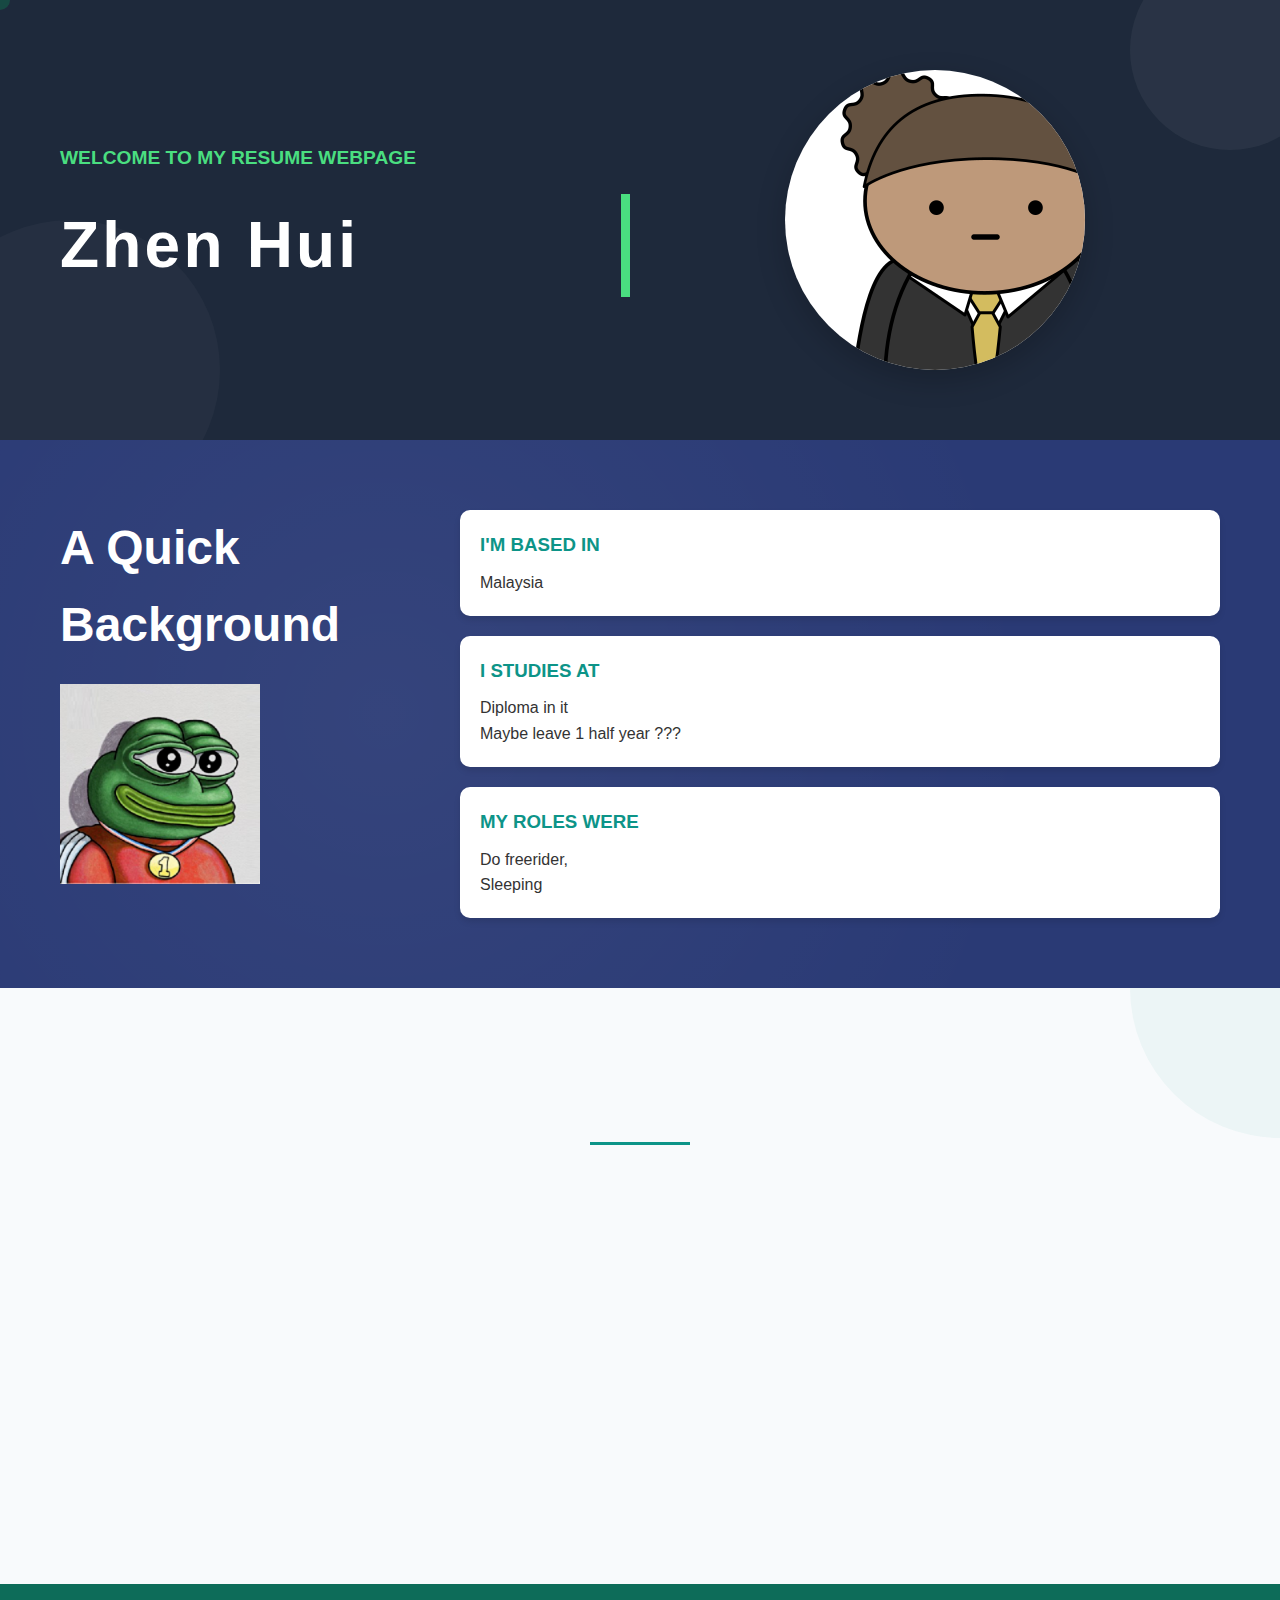
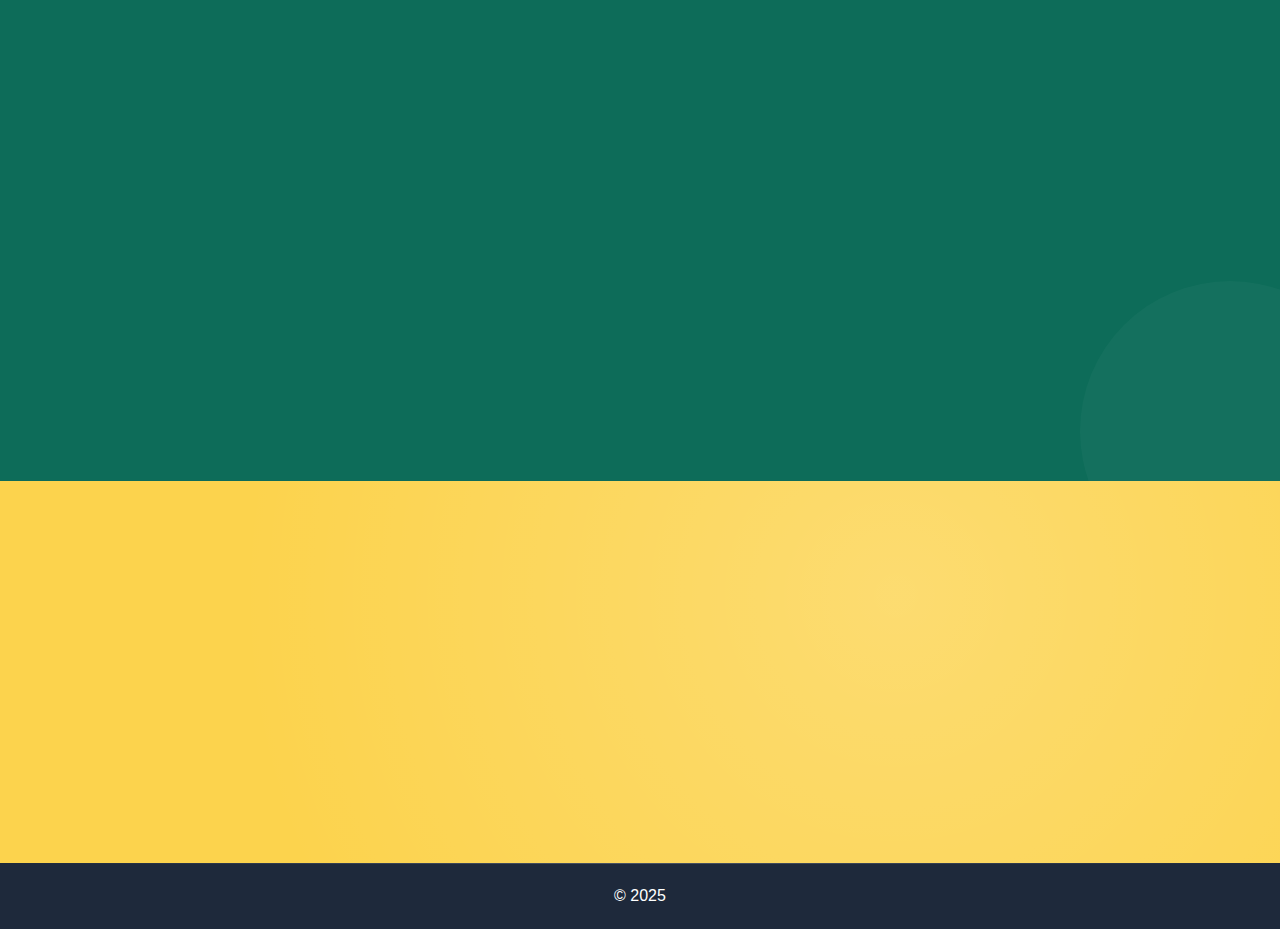
<file: index.html>
<!DOCTYPE html>
<html lang="en">
<head>
    <meta charset="UTF-8">
    <meta name="viewport" content="width=device-width, initial-scale=1.0">
    <link rel="icon" type="image/jpg" href="burger.jpeg">
    <title>My Resume Website</title>
    <link rel="stylesheet" href="style.css">
</head>
<body>
    <div class="cursor-follower"></div>
    
    <div class="geometric-shape shape1"></div>
    <div class="geometric-shape shape2"></div>
    <div class="geometric-shape shape3"></div>

    <!-- Header/Hero Section -->
    <section class="hero" id="home">
        <div class="container hero-content">
            <div class="hero-text">
                <p class="job-title animate">Welcome to my resume webpage</p>
                <div class="typewriter">
                    <h1 class="animate delay-1">Zhen Hui</h1>
                </div>
            </div>
            <div class="hero-image animate delay-2">
                <div class="hero-image-container">
                    <a href="https://scratch.mit.edu/projects/1156038708/" target="_blank" >
                        <img src="woman.png" width="400px" height="400px" alt="woman" title="Hello">
                    </a>
                </div>
            </div>
        </div>
    </section>

    <!-- Background Section -->
    <section class="background" id="background">
        <div class="container background-content">
            <div class="background-text">
                <h2 class="animate">A Quick Background</h2>
                <div class="background-decoration animate delay-1">
                    <img src="flog.png" width="200px" height="200px" alt="flog" title="Yay this is me">
                </div>
            </div>
            <div class="background-cards">
                <div class="background-card">
                    <h3 class="background-card-title">I'M BASED IN</h3>
                    <p>Malaysia</p>
                </div>
                <div class="background-card">
                    <h3 class="background-card-title">I STUDIES AT</h3>
                    <p>Diploma in it<br>
                    Maybe leave 1 half year ???</p>
                </div>
                <div class="background-card">
                    <h3 class="background-card-title">MY ROLES WERE</h3>
                    <p>Do freerider,<br>
                    Sleeping</p>
                </div>
            </div>
        </div>
    </section>

    <!-- Portfolio Section -->
    <section class="portfolio" id="portfolio">
        <div class="container">
            <div class="portfolio-title">
                <h2 class="animate">Here's a showcase of my creative work!</h2>
            </div>
            <div class="portfolio-grid">
                <div class="portfolio-item">    
                    <a href="https://www.youtube.com/watch?v=wCkerYMffMo" target="_blank">
                        <img src="banana.webp" width="400px" height="400px" alt="banana" title="This is the banana">
                    </a>
                </div>
                <div class="portfolio-item">
                    <a href="https://www.youtube.com/watch?v=aAkMkVFwAoo" target="_blank">
                        <img src="santa.png" width="400px" height="400px" alt="Santa " title="this is the santa">
                    </a>
                </div>
                <div class="portfolio-item">
                    <a href="https://www.youtube.com/watch?v=KbqdqgQq0a0" target="_blank">
                        <img src="Sadness4.webp" width="400px" height="400px" alt="Sadness" title="this is a character for very famous animation (inside out)">
                    </a>
                </div>
                <div class="portfolio-item">
                    <a href="https://www.zeldadungeon.net/wiki/Pyramid_America_Breath_of_the_Wild_Zelda_%26_Link_Poster" target="_blank">
                        <img src="Pyramid-America-Breath-of-wild zelda.jpg" width="400px" height="400px" alt="Sadness" title="this is a character for very game ">
                    </a>
                </div>
                <div class="portfolio-item">
                    <a href="https://jojowiki.com/Josuke_Higashikata" target="_blank">
                        <img src="jojo.png" width="400px" height="400px" alt="jojo" title="this is a character for very famous animation">
                    </a>
                </div>
            </div>
        </div>
    </section>

    <!-- Fun Facts Section -->
    <section class="fun-facts" id="about">
        <div class="container fun-facts-content">
            <div class="fun-facts-text">
                <h2 class="animate">My Skill</h2>
                <div class="background-decoration animate delay-1">
                    <img src="pocketmon.jpg" width="200px" height="200px" alt="pocketmon" title="Yay this is me">
                </div>
            </div>
            <div class="fun-facts-cards">
                <div class="fun-facts-card">
                    <h3 class="fun-facts-card-title">Know Some Programming language </h3>
                    <p>Java </p>
                </div>
                <div class="fun-facts-card">
                    <h3 class="fun-facts-card-title">Willing to try something new</h3>
                    <p>I am willing to learn something new </p>
                </div>
                <div class="fun-facts-card">
                    <h3 class="fun-facts-card-title">Can Make design job</h3>
                    <p>I can design a web page</p>
                </div>
            </div>
        </div>
    </section>

    <!-- Contact Section -->
    <section class="contact" id="contact">
        <div class="container contact-container">
            <div class="contact-text">
                <h2 class="animate">Glad that you review my resume</h2>
                <p class="animate delay-1">HUI</p>
            </div>
            <div class="contact-info">
                <div class="contact-item animate delay-1">
                    <div class="contact-label">Email Address</div>
                    <p>helleWorld@gmail.com</p>
                </div>
                <div class="contact-item animate delay-2">
                    <div class="contact-label">My Website</div>
                    <p>www.HelloWorld.com</p>
                </div>
                <div class="contact-item animate delay-3">
                    <div class="contact-label">My Socials</div>
                    <div class="social-icons">
                        <a href="#" class="social-icon">f</a>
                        <a href="#" class="social-icon">i</a>
                        <a href="#" class="social-icon">t</a>
                        <a href="#" class="social-icon">in</a>
                    </div>
                </div>
            </div>
        </div>
    </section>

    <footer>
        <div class="container">
            <p>&copy; 2025 </p>
        </div>
    </footer>

    <script src="script.js"></script>
</body>
</html>
</file>
<file: style.css>
/* Global Styles */
* {
    margin: 0;
    padding: 0;
    box-sizing: border-box;
    font-family: 'Segoe UI', Tahoma, Geneva, Verdana, sans-serif;
}

body {
    background-color: #f5f5f5;
    color: #333;
    line-height: 1.6;
    overflow-x: hidden;
}

.container {
    max-width: 1200px;
    margin: 0 auto;
    padding: 0 20px;
}

section {
    padding: 50px 0;
}

h1, h2, h3 {
    margin-bottom: 20px;
}

h1 {
    font-size: 4rem;
    font-weight: 700;
}

h2 {
    font-size: 3rem;
    font-weight: 700;
}

.section-title {
    font-size: 2.5rem;
    margin-bottom: 30px;
}

/* Header Section */
.hero {
    background-color: #1e293b;
    color: white;
    padding: 70px 0;
    position: relative;
    overflow: hidden;
}

.hero::before {
    content: "";
    position: absolute;
    top: -50px;
    right: -50px;
    width: 200px;
    height: 200px;
    border-radius: 50%;
    background-color: rgba(255, 255, 255, 0.05);
    animation: float 15s ease-in-out infinite;
}

.hero::after {
    content: "";
    position: absolute;
    bottom: -80px;
    left: -80px;
    width: 300px;
    height: 300px;
    border-radius: 50%;
    background-color: rgba(255, 255, 255, 0.03);
    animation: float 20s ease-in-out infinite reverse;
}

.hero-content {
    display: flex;
    justify-content: space-between;
    align-items: center;
    position: relative;
    z-index: 1;
}

.hero-text {
    flex: 1;
    padding-right: 20px;
}

.hero-image {
    flex: 1;
    position: relative;
}

.hero-image-container {
    width: 300px;
    height: 300px;
    border-radius: 50%;
    overflow: hidden;
    position: relative;
    margin: 0 auto;
    background-color: #fff;
    box-shadow: 0 10px 30px rgba(0, 0, 0, 0.2);
    animation: pulse 5s infinite alternate;
}

.geometric-shape {
    position: absolute;
    z-index: 0;
    opacity: 0.7;
}

.shape1 {
    top: 50px;
    right: 100px;
    width: 60px;
    height: 60px;
    background-color: #ff6b6b;
    border-radius: 50%;
    animation: float 7s ease-in-out infinite;
}

.shape2 {
    bottom: 70px;
    left: 150px;
    width: 40px;
    height: 40px;
    background-color: #4ade80;
    transform: rotate(45deg);
    animation: spin 12s linear infinite;
}

.shape3 {
    top: 200px;
    right: 200px;
    width: 50px;
    height: 50px;
    background-color: #fcd34d;
    border-radius: 50% 0 50% 50%;
    animation: float 9s ease-in-out infinite alternate;
}

.job-title {
    color: #4ade80;
    font-size: 1.2rem;
    margin-bottom: 20px;
    font-weight: 600;
    text-transform: uppercase;
    position: relative;
    display: inline-block;
}

.job-title::after {
    content: "";
    position: absolute;
    bottom: -5px;
    left: 0;
    width: 0;
    height: 2px;
    background-color: #4ade80;
    animation: lineGrow 1.5s forwards 0.5s;
}

/* Background Section */
.background {
    background-color: #2a3a75;
    color: white;
    padding: 70px 0;
    position: relative;
    overflow: hidden;
}

.background::before {
    content: "";
    position: absolute;
    top: 0;
    left: 0;
    width: 100%;
    height: 100%;
    background: radial-gradient(circle at 30% 50%, rgba(255, 255, 255, 0.05) 0%, transparent 70%);
}

.background-content {
    display: flex;
    justify-content: space-between;
    align-items: flex-start;
    position: relative;
}

.background-text {
    flex: 1;
    padding-right: 20px;
    position: relative;
}

.background-cards {
    flex: 2;
    display: flex;
    flex-direction: column;
    gap: 20px;
}

.background-card {
    background-color: white;
    color: #333;
    padding: 20px;
    border-radius: 10px;
    box-shadow: 0 4px 6px rgba(0, 0, 0, 0.1);
    transform: translateX(100px);
    opacity: 0;
    transition: all 0.6s ease;
}

.background-card.active {
    transform: translateX(0);
    opacity: 1;
}

.background-card:nth-child(2) {
    transition-delay: 0.2s;
}

.background-card:nth-child(3) {
    transition-delay: 0.4s;
}

.background-card-title {
    color: #0d9488;
    font-weight: 600;
    margin-bottom: 10px;
    text-transform: uppercase;
}

.background-decoration {
    width: 200px;
    height: 200px;
    margin-bottom: 20px;
    position: relative;
    animation: float 6s ease-in-out infinite alternate;
}

/* Portfolio Section */
.portfolio {
    padding: 70px 0;
    background-color: #f8fafc;
    position: relative;
    overflow: hidden;
}

.portfolio::before {
    content: "";
    position: absolute;
    top: -150px;
    right: -150px;
    width: 300px;
    height: 300px;
    border-radius: 50%;
    background-color: rgba(13, 148, 136, 0.05);
}

.portfolio-title {
    text-align: center;
    margin-bottom: 40px;
    position: relative;
}

.portfolio-title::after {
    content: "";
    position: absolute;
    bottom: -10px;
    left: 50%;
    transform: translateX(-50%);
    width: 100px;
    height: 3px;
    background-color: #0d9488;
}

.portfolio-grid {
    display: grid;
    grid-template-columns: repeat(auto-fill, minmax(200px, 1fr));
    gap: 30px;
    perspective: 1000px;
}

.portfolio-item {
    border-radius: 20px;
    overflow: hidden;
    box-shadow: 0 10px 20px rgba(0, 0, 0, 0.1);
    transition: all 0.5s ease;
    opacity: 0;
    transform: rotateY(40deg) translateZ(0);
    transform-origin: left center;
}

.portfolio-item.active {
    opacity: 1;
    transform: rotateY(0) translateZ(0);
}

.portfolio-item:hover {
    transform: translateY(-10px) scale(1.02);
    box-shadow: 0 15px 30px rgba(0, 0, 0, 0.15);
}

.portfolio-item:nth-child(2) {
    transition-delay: 0.2s;
}

.portfolio-item:nth-child(3) {
    transition-delay: 0.4s;
}

.portfolio-item img {
    width: 100%;
    height: 100%;
    object-fit: cover;
    transition: transform 0.5s ease;
}

.portfolio-item:hover img {
    transform: scale(1.05);
}

/* Fun Facts Section */
.fun-facts {
    background-color: #0d6c59;
    color: white;
    padding: 70px 0;
    position: relative;
    overflow: hidden;
}

.fun-facts::before {
    content: "";
    position: absolute;
    bottom: -100px;
    right: -100px;
    width: 300px;
    height: 300px;
    border-radius: 50%;
    background-color: rgba(255, 255, 255, 0.03);
}

.fun-facts-content {
    display: flex;
    justify-content: space-between;
    align-items: flex-start;
    position: relative;
}

.fun-facts-text {
    flex: 1;
    padding-right: 20px;
}

.fun-facts-cards {
    flex: 2;
    display: flex;
    flex-direction: column;
    gap: 20px;
}

.fun-facts-card {
    background-color: #0a5443;
    padding: 20px;
    border-radius: 10px;
    box-shadow: 0 4px 6px rgba(0, 0, 0, 0.1);
    transform: translateX(100px);
    opacity: 0;
    transition: all 0.6s ease;
}

.fun-facts-card.active {
    transform: translateX(0);
    opacity: 1;
}

.fun-facts-card:nth-child(2) {
    transition-delay: 0.2s;
}

.fun-facts-card:nth-child(3) {
    transition-delay: 0.4s;
}

.fun-facts-card-title {
    font-weight: 600;
    margin-bottom: 10px;
    display: flex;
    align-items: center;
}

.fun-facts-card-title::before {
    content: "✶";
    margin-right: 10px;
    color: #fcd34d;
    animation: star 1.5s ease-in-out infinite;
    display: inline-block;
}

/* Contact Section */
.contact {
    background-color: #fcd34d;
    padding: 70px 0;
    position: relative;
    overflow: hidden;
}

.contact::before {
    content: "";
    position: absolute;
    top: 0;
    left: 0;
    width: 100%;
    height: 100%;
    background: radial-gradient(circle at 70% 30%, rgba(255, 255, 255, 0.2) 0%, transparent 70%);
}

.contact-container {
    display: flex;
    justify-content: space-between;
    align-items: center;
    position: relative;
}

.contact-text {
    flex: 1;
    padding-right: 20px;
}

.contact-info {
    flex: 1;
    transform: translateY(50px);
    opacity: 0;
    transition: all 0.8s ease;
}

.contact-info.active {
    transform: translateY(0);
    opacity: 1;
}

.contact-item {
    margin-bottom: 15px;
    transition: transform 0.3s ease;
}

.contact-item:hover {
    transform: translateX(10px);
}

.contact-label {
    font-weight: 600;
    margin-bottom: 5px;
}

.social-icons {
    display: flex;
    gap: 15px;
    margin-top: 20px;
}

.social-icon {
    width: 40px;
    height: 40px;
    background-color: #ff6b6b;
    border-radius: 50%;
    display: flex;
    justify-content: center;
    align-items: center;
    color: white;
    text-decoration: none;
    font-size: 16px;
    transition: all 0.3s ease;
    position: relative;
    overflow: hidden;
}

.social-icon::before {
    content: "";
    position: absolute;
    top: 0;
    left: 0;
    width: 100%;
    height: 100%;
    background-color: rgba(255, 255, 255, 0.2);
    transform: scale(0);
    border-radius: 50%;
    transition: transform 0.5s ease;
}

.social-icon:hover {
    transform: translateY(-5px) rotate(5deg);
    box-shadow: 0 5px 15px rgba(255, 107, 107, 0.4);
}

.social-icon:hover::before {
    transform: scale(1.5);
    opacity: 0;
}

footer {
    padding: 20px 0;
    text-align: center;
    background-color: #1e293b;
    color: white;
    position: relative;
}

footer::before {
    content: "";
    position: absolute;
    top: 0;
    left: 0;
    width: 100%;
    height: 1px;
    background: linear-gradient(to right, transparent, rgba(255, 255, 255, 0.2), transparent);
}

/* Animations */
@keyframes fadeIn {
    from { opacity: 0; transform: translateY(20px); }
    to { opacity: 1; transform: translateY(0); }
}

@keyframes float {
    0% { transform: translateY(0) rotate(0deg); }
    50% { transform: translateY(-20px) rotate(5deg); }
    100% { transform: translateY(0) rotate(0deg); }
}

@keyframes pulse {
    0% { box-shadow: 0 0 0 0 rgba(77, 222, 128, 0.4); }
    70% { box-shadow: 0 0 0 20px rgba(77, 222, 128, 0); }
    100% { box-shadow: 0 0 0 0 rgba(77, 222, 128, 0); }
}

@keyframes spin {
    0% { transform: rotate(0deg); }
    100% { transform: rotate(360deg); }
}

@keyframes lineGrow {
    0% { width: 0; }
    100% { width: 100%; }
}

@keyframes star {
    0% { transform: scale(1); }
    50% { transform: scale(1.3); }
    100% { transform: scale(1); }
}

@keyframes bounce {
    0%, 20%, 50%, 80%, 100% { transform: translateY(0); }
    40% { transform: translateY(-20px); }
    60% { transform: translateY(-10px); }
}

.animate {
    opacity: 0;
    animation: fadeIn 0.8s ease forwards;
}

.bounce {
    animation: bounce 2s ease infinite;
}

.typewriter h1 {
    overflow: hidden;
    border-right: 0.15em solid #4ade80;
    white-space: nowrap;
    margin: 0 auto;
    letter-spacing: 0.05em;
    animation: 
        typing 3.5s steps(40, end),
        blink-caret 0.75s step-end infinite;
}

@keyframes typing {
    from { width: 0 }
    to { width: 100% }
}

@keyframes blink-caret {
    from, to { border-color: transparent }
    50% { border-color: #4ade80; }
}

.delay-1 { animation-delay: 0.2s; }
.delay-2 { animation-delay: 0.4s; }
.delay-3 { animation-delay: 0.6s; }
.delay-4 { animation-delay: 0.8s; }

.cursor-follower {
    position: fixed;
    width: 20px;
    height: 20px;
    background-color: rgba(13, 148, 136, 0.5);
    border-radius: 50%;
    pointer-events: none;
    transform: translate(-50%, -50%);
    transition: transform 0.1s ease, width 0.3s ease, height 0.3s ease;
    z-index: 9999;
    mix-blend-mode: difference;
}

/* Media Queries */
@media (max-width: 768px) {
    .hero-content, .background-content, .fun-facts-content, .contact-container {
        flex-direction: column;
    }

    .hero-text, .background-text, .fun-facts-text, .contact-text {
        padding-right: 0;
        margin-bottom: 40px;
    }

    .hero-image {
        margin-top: 40px;
    }

    h1 {
        font-size: 3rem;
    }

    h2 {
        font-size: 2.5rem;
    }

    .section-title {
        font-size: 2rem;
    }

    .portfolio-grid {
        grid-template-columns: repeat(auto-fill, minmax(250px, 1fr));
    }

    .cursor-follower {
        display: none;
    }
}
</file>
